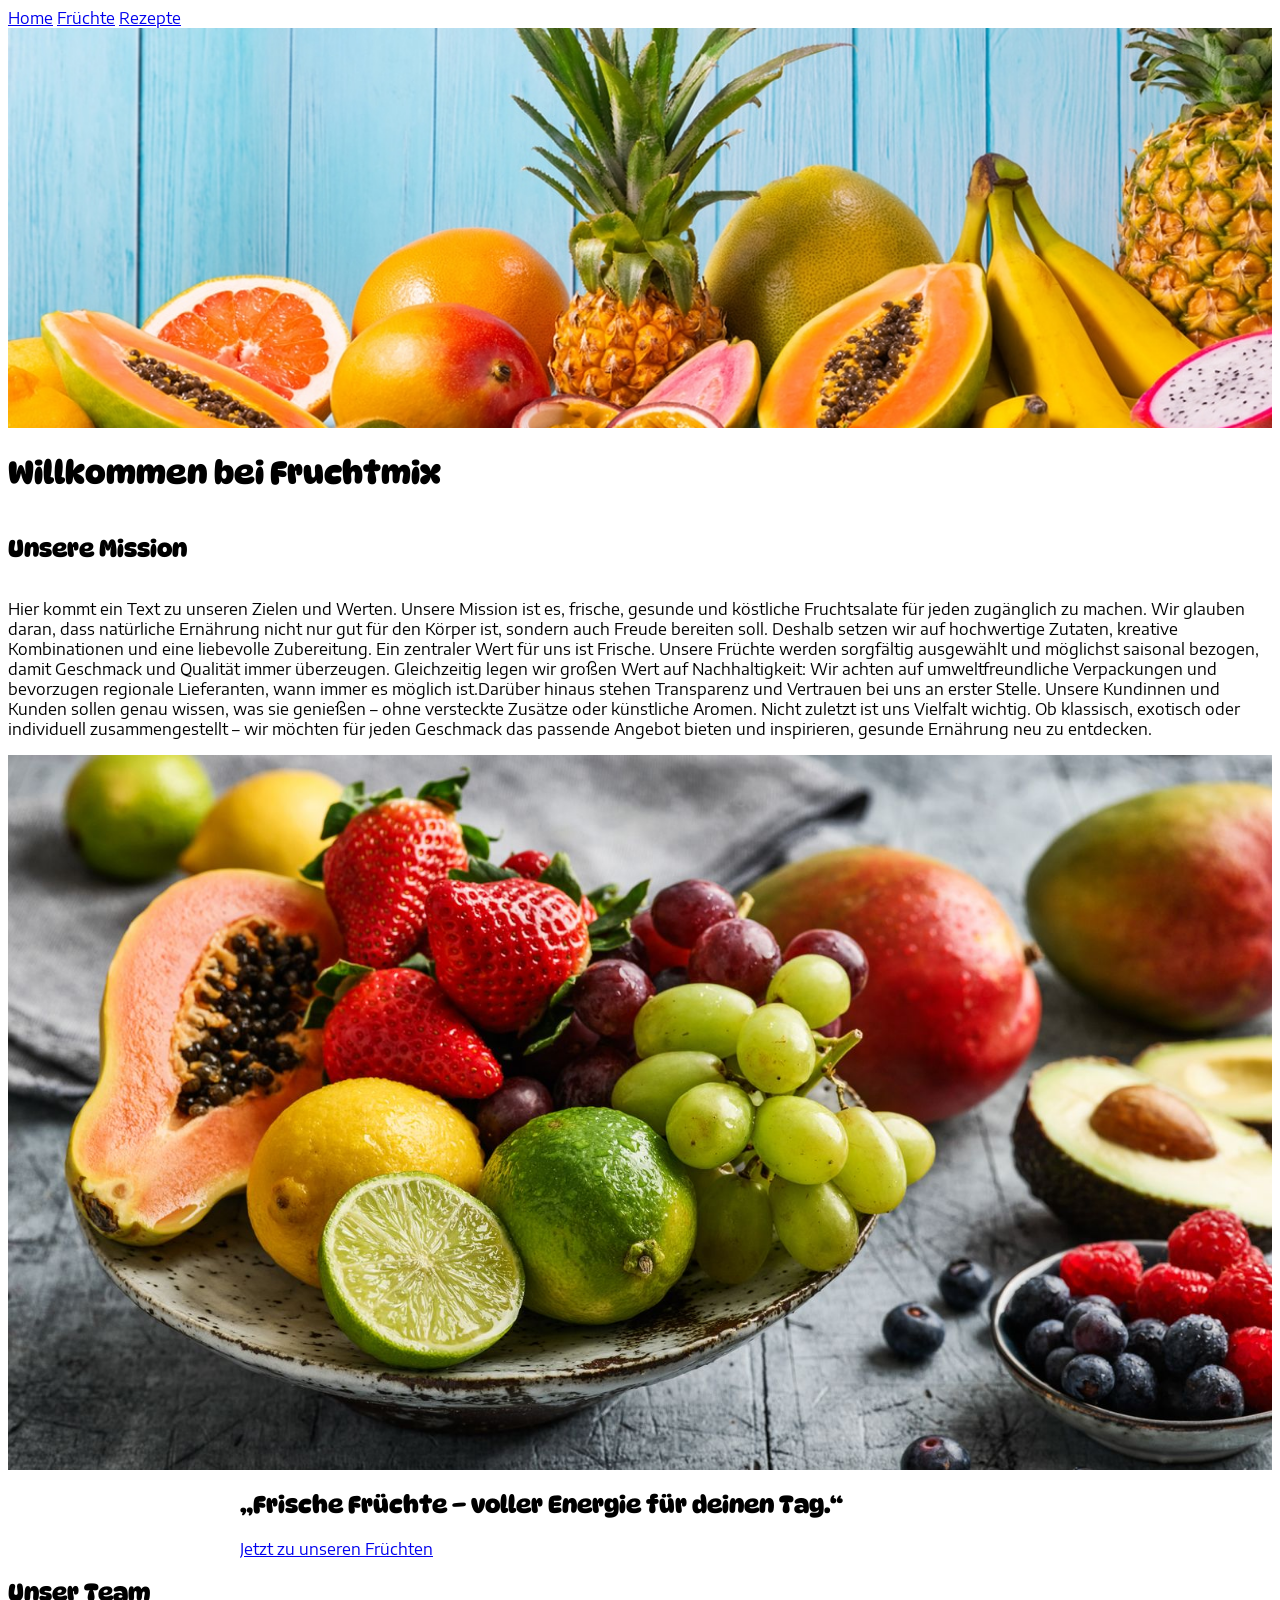
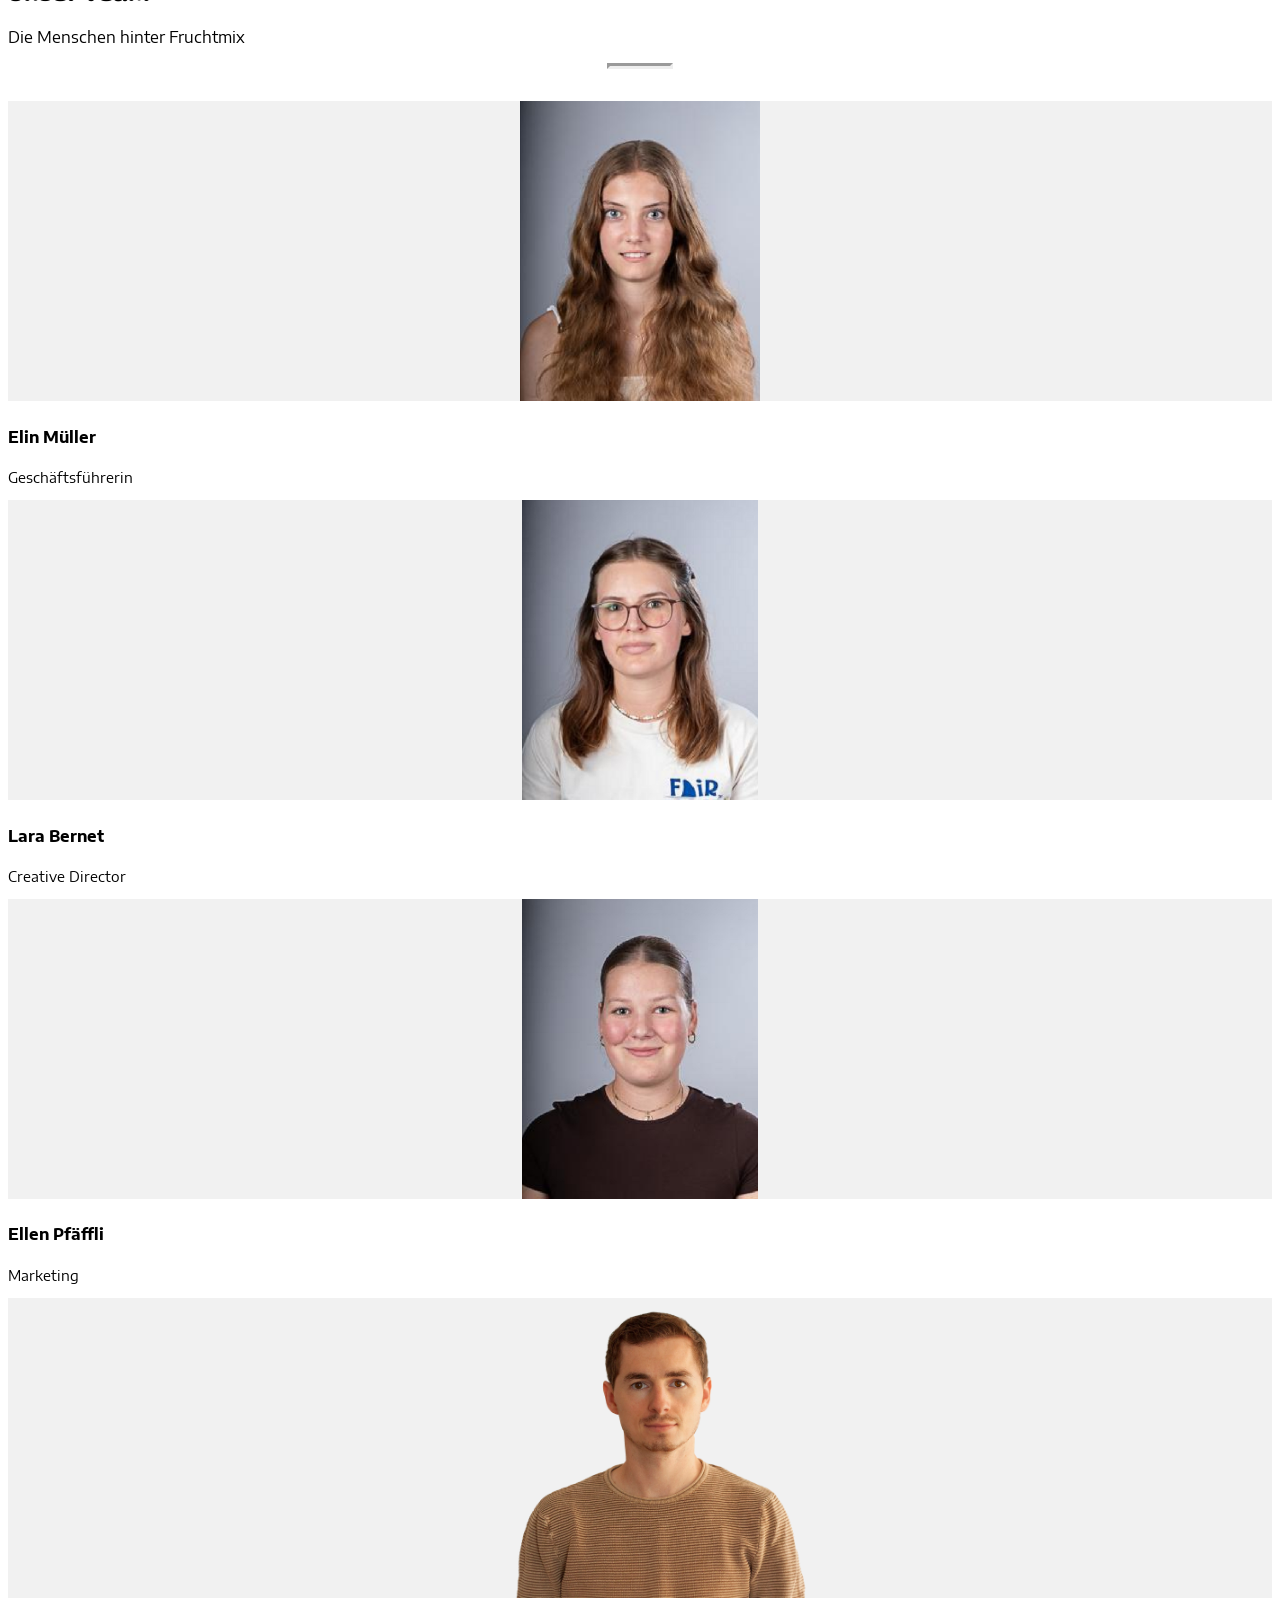
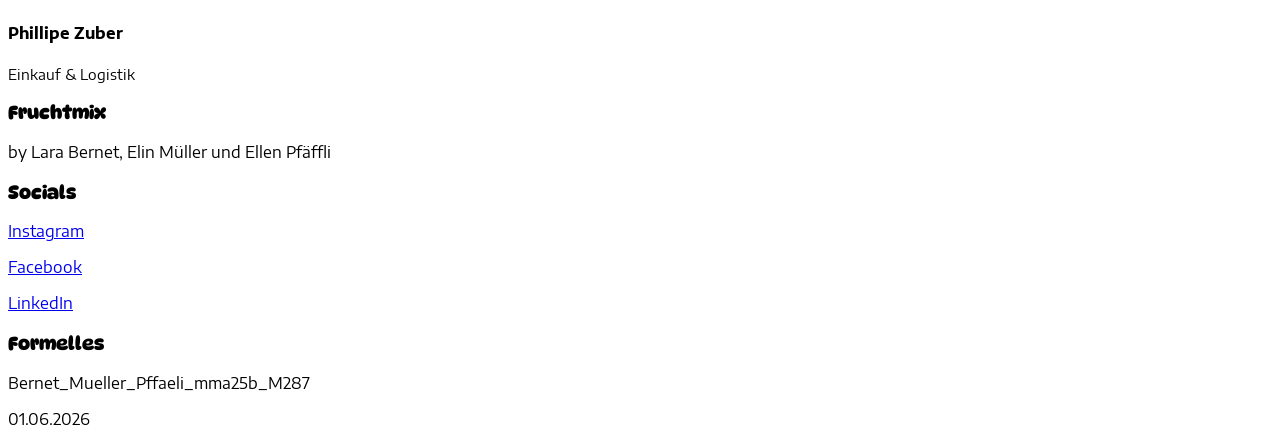
<file: index.html>
<!DOCTYPE html>
<html>
<title>Fruchtsalat</title> 
<link rel="icon" type="image/x-icon" href="img/favicon_apple.svg">
<meta name="viewport" content="width=device-width, initial-scale=1">
<link rel="stylesheet" href="https://www.w3schools.com/w3css/5/w3.css">
<link rel="stylesheet" href="css/abschlussarbeit.css">

<!-- GOOGLE FONTS -->
<link rel="preconnect" href="https://fonts.googleapis.com">
<link rel="preconnect" href="https://fonts.gstatic.com" crossorigin>
<link href="https://fonts.googleapis.com/css2?family=DynaPuff:wght@400..700&family=Encode+Sans+Semi+Expanded:wght@100;200;300;400;500;600;700;800;900&display=swap" rel="stylesheet">


<body>
<!-- Navigation -->
<div class="w3-bar w3-border w3-light-grey">
  <div class="w3-right">
    <a href="index.html" class="w3-bar-item w3-button w3-text-teal">Home</a>
    <a href="html/fruechte.html" class="w3-bar-item w3-button">Früchte</a>
    <a href="html/rezept.html" class="w3-bar-item w3-button">Rezepte</a>
  </div>
</div>

<!-- HEADER -->
 <!-- Startseite-->
<div class="w3-display-container">
  <img src="img/Startseite-header.jpg" 
       style="width:100%; height:400px; object-fit:cover;" 
       class="w3-opacity-min">

  <div class="w3-display-middle w3-text-white w3-center">
    <h1 class="w3-xxxlarge w3-animate-top">Willkommen bei Fruchtmix</h1>
  </div>
</div>

<!-- ZWEI-SPALTEN-BEREICH -->
<div class="w3-row-padding w3-margin-top w3-container two-column-responsive">
  
  <div class="w3-col w3-padding l7 m7 s12 w3-yellow" style="display:flex; flex-direction:column;">
    <h2>Unsere Mission</h2>
    <p>
      Hier kommt ein Text zu unseren Zielen und Werten. Unsere Mission ist es, frische, gesunde und köstliche 
      Fruchtsalate für jeden zugänglich zu machen. Wir glauben daran, dass natürliche Ernährung nicht nur gut 
      für den Körper ist, sondern auch Freude bereiten soll. Deshalb setzen wir auf hochwertige Zutaten, kreative 
      Kombinationen und eine liebevolle Zubereitung. Ein zentraler Wert für uns ist Frische. Unsere Früchte werden 
      sorgfältig ausgewählt und möglichst saisonal bezogen, damit Geschmack und Qualität immer überzeugen. Gleichzeitig 
      legen wir großen Wert auf Nachhaltigkeit: Wir achten auf umweltfreundliche Verpackungen und bevorzugen regionale 
      Lieferanten, wann immer es möglich ist.Darüber hinaus stehen Transparenz und Vertrauen bei uns an erster Stelle. 
      Unsere Kundinnen und Kunden sollen genau wissen, was sie genießen – ohne versteckte Zusätze oder künstliche Aromen. 
      Nicht zuletzt ist uns Vielfalt wichtig. Ob klassisch, exotisch oder individuell zusammengestellt – wir möchten für 
      jeden Geschmack das passende Angebot bieten und inspirieren, gesunde Ernährung neu zu entdecken.
    </p>
  </div>
  <div class="w3-col l5 m5 s12">
    <img src="img/Früchte.jpg" alt="früchte" class="full-width-mobile-image" style="width:100%; height:100%; object-fit:cover;">
  </div>
</div>

<!-- CARD -->
<div class="w3-container w3-padding-32">
  <div class="w3-card-4 w3-padding-large w3-pink w3-hover-shadow smooth-hover" style="max-width:800px; margin:0 auto;">
    <h2 class="w3-text-white">„Frische Früchte – voller Energie für deinen Tag.“</h2>
    <a href="html/fruechte.html" class="w3-button w3-teal">Jetzt zu unseren Früchten</a>
  </div>
</div>
</div>


<!-- TEAM -->
<div class="w3-container w3-padding-32">
  <h2 class="w3-center">Unser Team</h2>
  <p class="w3-center">Die Menschen hinter Fruchtmix</p>
  <hr class="w3-border-teal" style="width:60px; border-width:3px; margin:16px auto 32px;">

  <div class="w3-row-padding">
    <!-- Mitarbeiter 1 -->
    <div class="w3-col l3 s6 m6 w3-margin-bottom">
      <div class="w3-card w3-center w3-padding-16">
        <img src="img/Elin_Portrait.png" alt="Mitarbeiter 1" class="team-img">
        <div class="w3-container">
          <h4 class="w3-margin-top">Elin Müller</h4>
          <p class="w3-text-grey" style="font-size:0.9rem;">Geschäftsführerin</p>
        </div>
      </div>
    </div>

    <!-- Mitarbeiter 2 -->
    <div class="w3-col l3 s6 m6 w3-margin-bottom">
      <div class="w3-card w3-center w3-padding-16">
        <img src="img/Lara_Portrait.png" alt="Mitarbeiter 2" class="team-img">
        <div class="w3-container">
          <h4 class="w3-margin-top">Lara Bernet</h4>
          <p class="w3-text-grey" style="font-size:0.9rem;">Creative Director</p>
        </div>
      </div>
    </div>

    <!-- Mitarbeiter 3 -->
    <div class="w3-col l3 s6 m6 w3-margin-bottom">
      <div class="w3-card w3-center w3-padding-16">
        <img src="img/Ellen_Portrait.png" alt="Mitarbeiter 3" class="team-img">
        <div class="w3-container">
          <h4 class="w3-margin-top">Ellen Pfäffli</h4>
          <p class="w3-text-grey" style="font-size:0.9rem;">Marketing</p>
        </div>
      </div>
    </div>

    <!-- Mitarbeiter 4 -->
    <div class="w3-col l3 s6 m6 w3-margin-bottom">
      <div class="w3-card w3-center w3-padding-16">
        <img src="img/Philippe_Zuber_Portrait.webp" alt="Mitarbeiter 4" class="team-img">
        <div class="w3-container">
          <h4 class="w3-margin-top">Phillipe Zuber</h4>
          <p class="w3-text-grey" style="font-size:0.9rem;">Einkauf & Logistik</p>
        </div>
      </div>
    </div>

  </div>
</div>


<!-- FOOTER -->
<footer class="w3-container w3-teal w3-padding-32 w3-margin-top">
  <div class="w3-row-padding">

    <div class="w3-third">
      <h3>Fruchtmix</h3>
      <p>by Lara Bernet, Elin Müller und Ellen Pfäffli</p>
    </div>

    <div class="w3-third">
      <h3>Socials</h3>
      <p><a href="https://www.instagram.com/ki_fruechte/" class="w3-text-white" target="_blank" rel="noopener noreferrer">Instagram</a></p>
      <p><a href="https://www.facebook.com/" class="w3-text-white" target="_blank" rel="noopener noreferrer">Facebook</a></p>
      <p><a href="https://www.linkedin.com/company/jufico-gmbh/" class="w3-text-white" target="_blank" rel="noopener noreferrer">LinkedIn</a></p>
    </div>

    <div class="w3-third">
      <h3>Formelles</h3>
      <p>Bernet_Mueller_Pffaeli_mma25b_M287</p>
      <p>01.06.2026</p>
    </div>
  </div>
</footer>

</body>
</html>
</file>
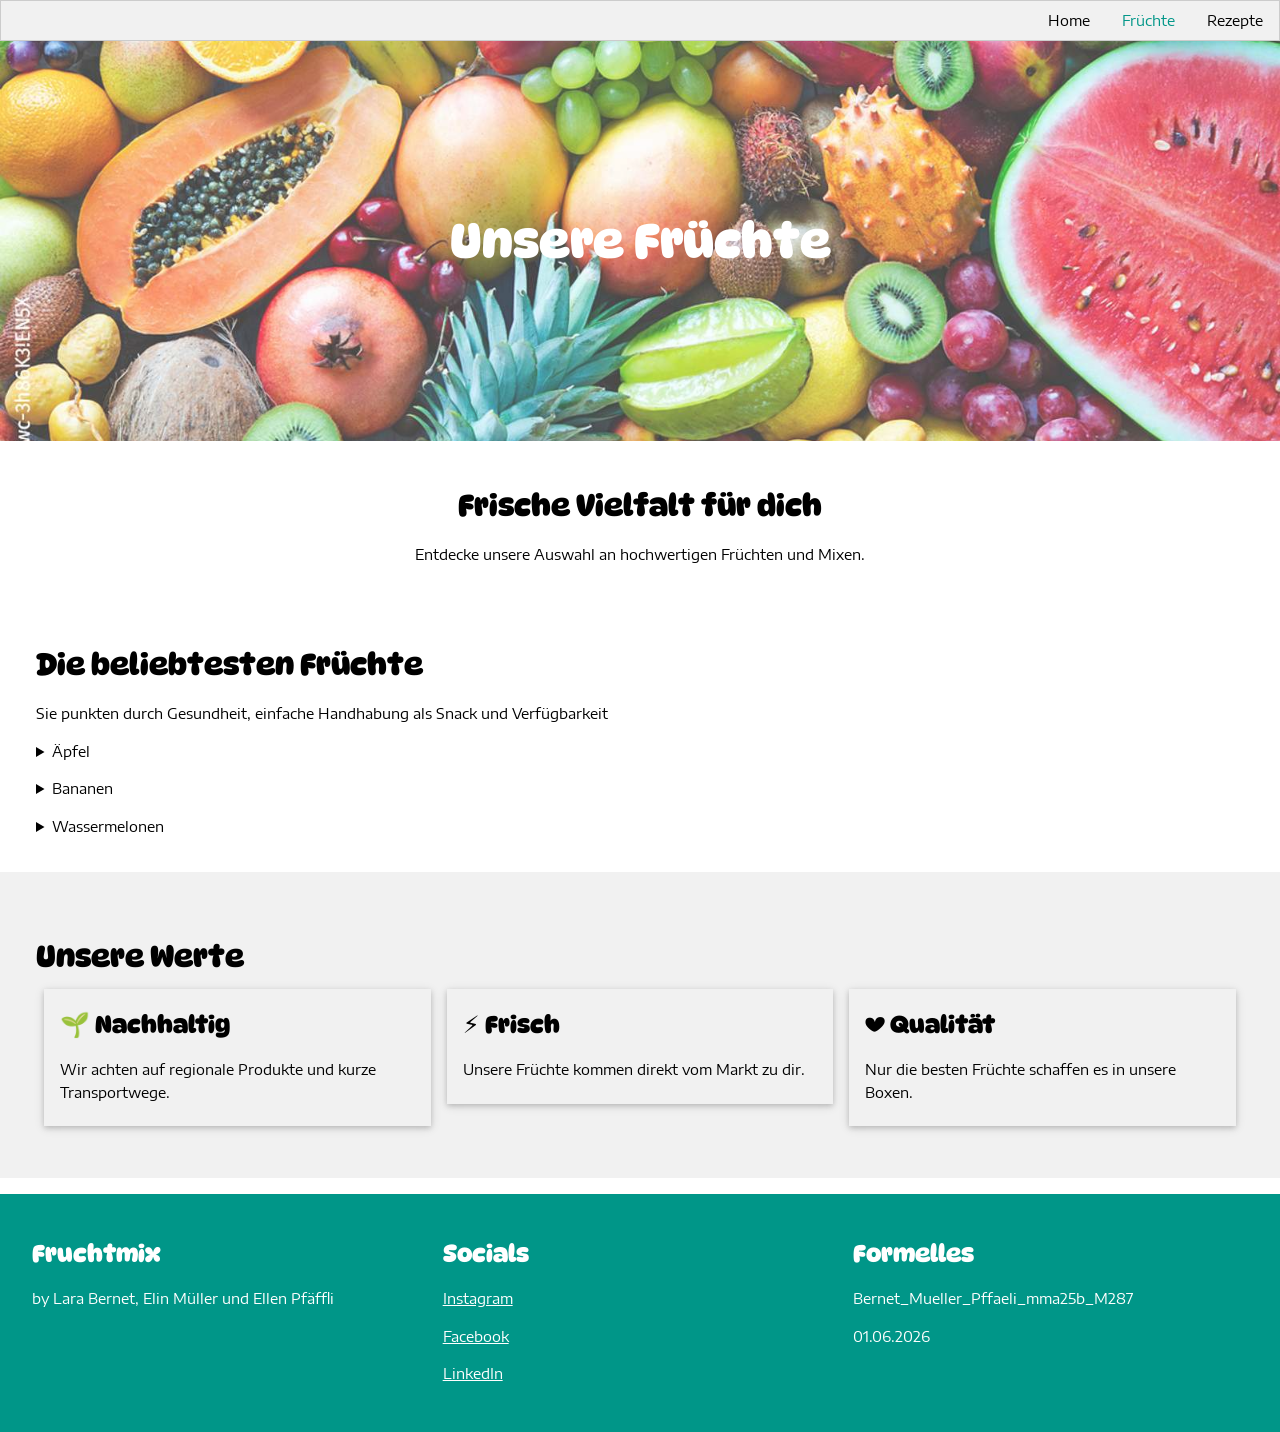
<file: html/fruechte.html>
<!DOCTYPE html>
<html>
<head>
  <title>Unsere Früchte</title>
<link rel="icon" type="image/x-icon" href="../img/favicon_apple.svg">
<meta name="viewport" content="width=device-width, initial-scale=1">
<link rel="stylesheet" href="https://www.w3schools.com/w3css/4/w3.css">
<link rel="stylesheet" href="../css/abschlussarbeit.css">

<style>
  @media screen and (max-width: 600px) {

  .w3-display-middle h1 {
    font-size: 2rem !important;
  }

  .w3-bar .w3-bar-item {
    display: block;
    width: 100%;
    text-align: center;
  }

  .w3-right {
    float: none !important;
  }

  .accordion-section {
    padding: 10px;
  }

  .w3-container {
    padding-left: 12px !important;
    padding-right: 12px !important;
  }

  .w3-third {
    margin-bottom: 16px;
  }

}

  .hero-image {
    width: 100%;
    height: auto;
    max-height: 400px;
    object-fit: cover;
    display: block;
  }
  .responsive-audio {
    width: 100%;
    max-width: 100%;
  }
  .accordion-section {
    padding: 20px;
  }
  .accordion-section details {
    margin-bottom: 1rem;
  }
  .accordion-section summary {
    cursor: pointer;
  }

</style>

<!-- GOOGLE FONTS -->
<link rel="preconnect" href="https://fonts.googleapis.com">
<link rel="preconnect" href="https://fonts.gstatic.com" crossorigin>
<link href="https://fonts.googleapis.com/css2?family=DynaPuff:wght@400..700&family=Encode+Sans+Semi+Expanded:wght@100;200;300;400;500;600;700;800;900&display=swap" rel="stylesheet">


</head>

<body>

<!-- Navigation -->
<div class="w3-bar w3-border w3-light-grey">
  <div class="w3-right">
    <a href="../index.html" class="w3-bar-item w3-button">Home</a>
    <a href="fruechte.html" class="w3-bar-item w3-button w3-text-teal">Früchte</a>
    <a href="rezept.html" class="w3-bar-item w3-button">Rezepte</a>
  </div>
</div>


<!-- Headerbild inkl. Titel -->
<div class="w3-display-container">
  <img src="../img/Unsere Früchte-Header.jpeg" 
       alt="Unsere Früchte" 
       class="hero-image w3-opacity-min">

   <div class="w3-display-middle w3-text-white w3-center">
    <h1 class="w3-xxxlarge w3-animate-top">Unsere Früchte</h1>
  </div>
</div>

<!-- INTRO -->
<div class="w3-container w3-padding-32 w3-center">
  <h2>Frische Vielfalt für dich</h2>
  <p>Entdecke unsere Auswahl an hochwertigen Früchten und Mixen.</p>
</div>

<!-- ACCORDION -->  
<div class="w3-container w3-row-padding">
  <div class="accordion-section">

  <h2>Die beliebtesten Früchte</h2>
  <p>Sie punkten durch Gesundheit, einfache Handhabung als Snack und Verfügbarkeit</p>

  <details>
    <summary >Äpfel</summary>
    
      <p>Äpfel sind sehr beliebt, weil sie lecker, gesund und vielseitig sind.
        Sie schmecken süss oder leicht sauer und können überall einfach gegessen werden.
        Ausserdem enthalten Äpfel wichtige Vitamine und Ballaststoffe.
        Man kann Äpfel roh essen, zu Saft pressen oder in Desserts und Kuchen verwenden.</p>

      <audio controls class="responsive-audio">
        <source src="../audio/apple.mp3" type="audio/mpeg">
        Dein Browser unterstützt das Audio-Element nicht.
      </audio>
  
  </details>

  <details>
    <summary >Bananen</summary>

    <p>Bananen sind beliebt, weil sie süss schmecken, gesund sind und schnell Energie geben.
        Sie enthalten viele Vitamine und Mineralstoffe, besonders Kalium.
        Ausserdem kann man Bananen leicht mitnehmen und ohne Messer essen. Viele Menschen essen sie zum Frühstück, als Snack oder in Smoothies und Desserts.</p>
      
        <audio controls class="responsive-audio">
        <source src="../audio/banana.mp3" type="audio/mpeg">
        Dein Browser unterstützt das Audio-Element nicht.
      </audio>
  </details>

  <details>
    <summary >Wassermelonen</summary>

      <p>Wassermelonen sind beliebt, weil sie süss, saftig und erfrischend sind.
        Besonders im Sommer essen viele Menschen gerne Wassermelonen, da sie viel Wasser enthalten und beim Abkühlen helfen.
        Ausserdem sind sie gesund und enthalten Vitamine.</p>
      
        <audio controls class="responsive-audio">
        <source src="../audio/watermelon.mp3" type="audio/mpeg">
        Dein Browser unterstützt das Audio-Element nicht.
      </audio>
  
  </details>
</div>
</div>


<!-- EXTRA SECTION -->
<div class="w3-container w3-padding-32 w3-light-grey">
  <div class="w3-row-padding accordion-section">
  
  <h2>Unsere Werte</h2>

    <div class="w3-third">
      <div class="w3-card w3-padding">
        <h3>🌱 Nachhaltig</h3>
        <p>Wir achten auf regionale Produkte und kurze Transportwege.</p>
      </div>
    </div>

    <div class="w3-third">
      <div class="w3-card w3-padding">
        <h3>⚡ Frisch</h3>
        <p>Unsere Früchte kommen direkt vom Markt zu dir.</p>
      </div>
    </div>

    <div class="w3-third">
      <div class="w3-card w3-padding">
        <h3>❤️ Qualität</h3>
        <p>Nur die besten Früchte schaffen es in unsere Boxen.</p>
      </div>
    </div>

  </div>
</div>

<!-- FOOTER -->
<footer class="w3-container w3-teal w3-padding-32 w3-margin-top">
  <div class="w3-row-padding">

    <div class="w3-third">
      <h3>Fruchtmix</h3>
      <p>by Lara Bernet, Elin Müller und Ellen Pfäffli</p>
    </div>

    <div class="w3-third">
      <h3>Socials</h3>
      <p><a href="https://www.instagram.com/ki_fruechte/" class="w3-text-white" target="_blank" rel="noopener noreferrer">Instagram</a></p>
      <p><a href="https://www.facebook.com/" class="w3-text-white" target="_blank" rel="noopener noreferrer">Facebook</a></p>
      <p><a href="https://www.linkedin.com/company/jufico-gmbh/" class="w3-text-white" target="_blank" rel="noopener noreferrer">LinkedIn</a></p>
    </div>

    <div class="w3-third">
      <h3>Formelles</h3>
      <p>Bernet_Mueller_Pffaeli_mma25b_M287</p>
      <p>01.06.2026</p>
    </div>
  </div>
</footer>

</body>
</html>
</file>
<file: css/abschlussarbeit.css>
/* STANDARD TEXT */
body {
    font-family: "Encode Sans Semi Expanded", sans-serif;
    font-weight: 400;
}

/* TITEL */
h1, h2, h3{
    font-family: "DynaPuff", system-ui;
    font-optical-sizing: auto;
    font-weight: 700;
}

/* HOVER CARD */
.smooth-hover {
    transition: all 0.3s ease;
}

.smooth-hover:hover {
    transform: scale(1.03);
    box-shadow: 0 10px 25px rgba(0,0,0,0.2);
}

/* TEAM BILDER */
.team-img {
    width: 100%;
    height: 300px;
    object-fit: contain;
    background-color: #f1f1f1;
}

.two-column-responsive {
  display: flex;
  flex-wrap: wrap;
  align-items: stretch;
}

.two-column-responsive .w3-col {
  min-width: 0;
}

.full-width-mobile-image {
  width: 100%;
  object-fit: cover;
}

@media (max-width: 767px) {
  .two-column-responsive {
    flex-direction: column;
  }

  .two-column-responsive .w3-col {
    width: 100% !important;
    max-width: 100% !important;
  }

  .two-column-responsive .full-width-mobile-image {
    height: auto !important;
  }
}

.flex-row {
  display: flex;
  flex-wrap: wrap;
  align-items: stretch;
}

.recipe-row {
  display: flex;
  flex-wrap: wrap;
  align-items: stretch;
  margin: 0 -12px;
}

.recipe-col {
  display: flex;
  flex: 1 1 0;
  min-width: 260px;
  padding: 0 12px;
  box-sizing: border-box;
}

.recipe-box {
  display: flex;
  flex-direction: column;
  width: 100%;
}

.fill-space {
  flex: 1 1 auto;
}

@media (max-width: 992px) {
  .recipe-col {
    width: 100% !important;
    min-width: 100%;
    padding: 0 0 16px 0;
  }
}

.box {
  height: 100%;
  padding: 20px;
  border-radius: 15px;
}
</file>
